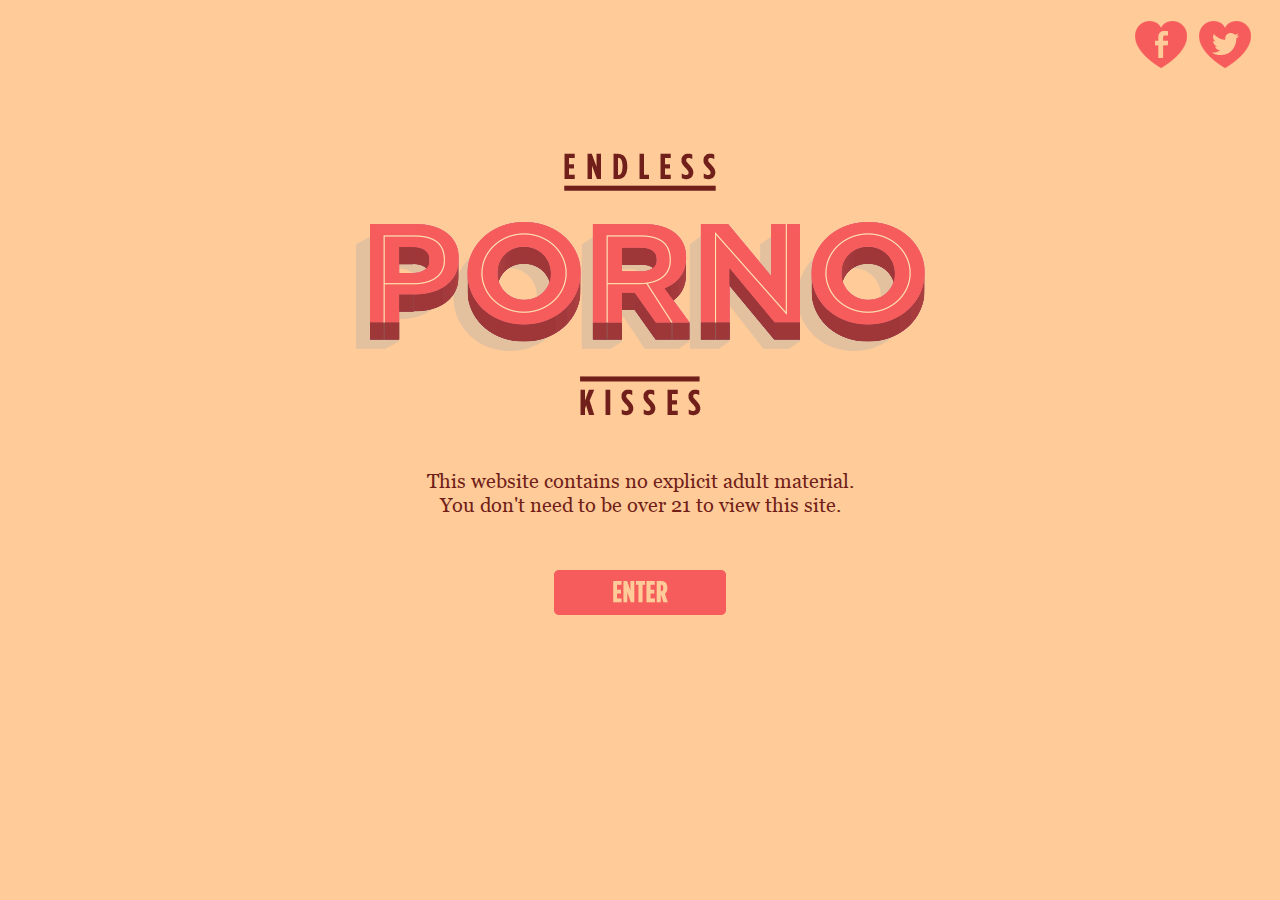
<file: index.html>
<!DOCTYPE html PUBLIC "-//W3C//DTD HTML 4.01 Transitional//EN"
  "http://www.w3.org/TR/html4/loose.dtd">
<html lang="en">
<head>
  <meta http-equiv="Content-Type" content="text/html; charset=utf-8">
  <title>index</title>
  <meta name="generator" content="TextMate http://macromates.com/">
  <meta name="author" content="Billy Kimble">
  <meta property="og:title" content="Endless Porno Kisses"/>
      <meta property="og:type" content="website"/>
      <meta property="og:url" content="http://www.endlesspornokisses.com"/>
      <meta property="og:image" content="http://endlesspornokisses.com/images/fb-share-pic.jpg"/>
      <meta property="og:site_name" content="Endless Porno Kisses"/>
      <meta property="fb:admins" content="456466787703028"/>
      <meta property="og:description" content="Endless Porno Kisses"/>
                       
  <!-- Date: 2013-01-23 -->
  <script src="http://cdn.jquerytools.org/1.2.7/full/jquery.tools.min.js"></script>
  <link rel="stylesheet" type="text/css" href="stylesheets/ui-lightness/jquery-ui-1.10.0.custom.min.css" />
  <link rel="stylesheet" type="text/css" href="stylesheets/styles.css" />
  <script src="javascripts/application.js"></script>
</head>
<body>
  <div class="content">
    <div class="header_controls">
      <a href="https://twitter.com/share?text=Wow!+Check+out+http%3A%2F%2Fwww.endlesspornokisses.com" target="_blank"><div class="twitter_button"></div></a>
      <script>function fbs_click() {u=location.href;t=document.title;window.open('http://www.facebook.com/sharer.php?u=http%3A%2F%2Fwww.endlesspornokisses.com&t=Endless+Porno+Kisses','sharer','toolbar=0,status=0,width=626,height=436');return false;}</script><a rel="nofollow" href="http://www.facebook.com/share.php?u=<;url>" onclick="return fbs_click()" target="_blank"><div class="fb_button"></div></a>
    </div>
    <div class="container">
      <div class="page_scroll">
        <div id="pages">
          <div class="page">
            <div>
              <img src="images/pkisses_logo.png" />
            </div>
            <div id="text_content">
              This website contains no explicit adult material.<br />
              You don't need to be over 21 to view this site.
            </div>
            <a href="happy.html"><div class="enter_button"></div></a>
          </div>
          <div class="page">
            <div>
              <img src="images/pkisses_logo.png" />
            </div>
            <div id="text_content">
              our way to say
            </div>
            <div id="card">
              <img src="images/pkisses_valentines-card.png" />					
            </div>
          </div>
        </div>
      </div>
    </div>
  </div>
</body>
</html>
</file>
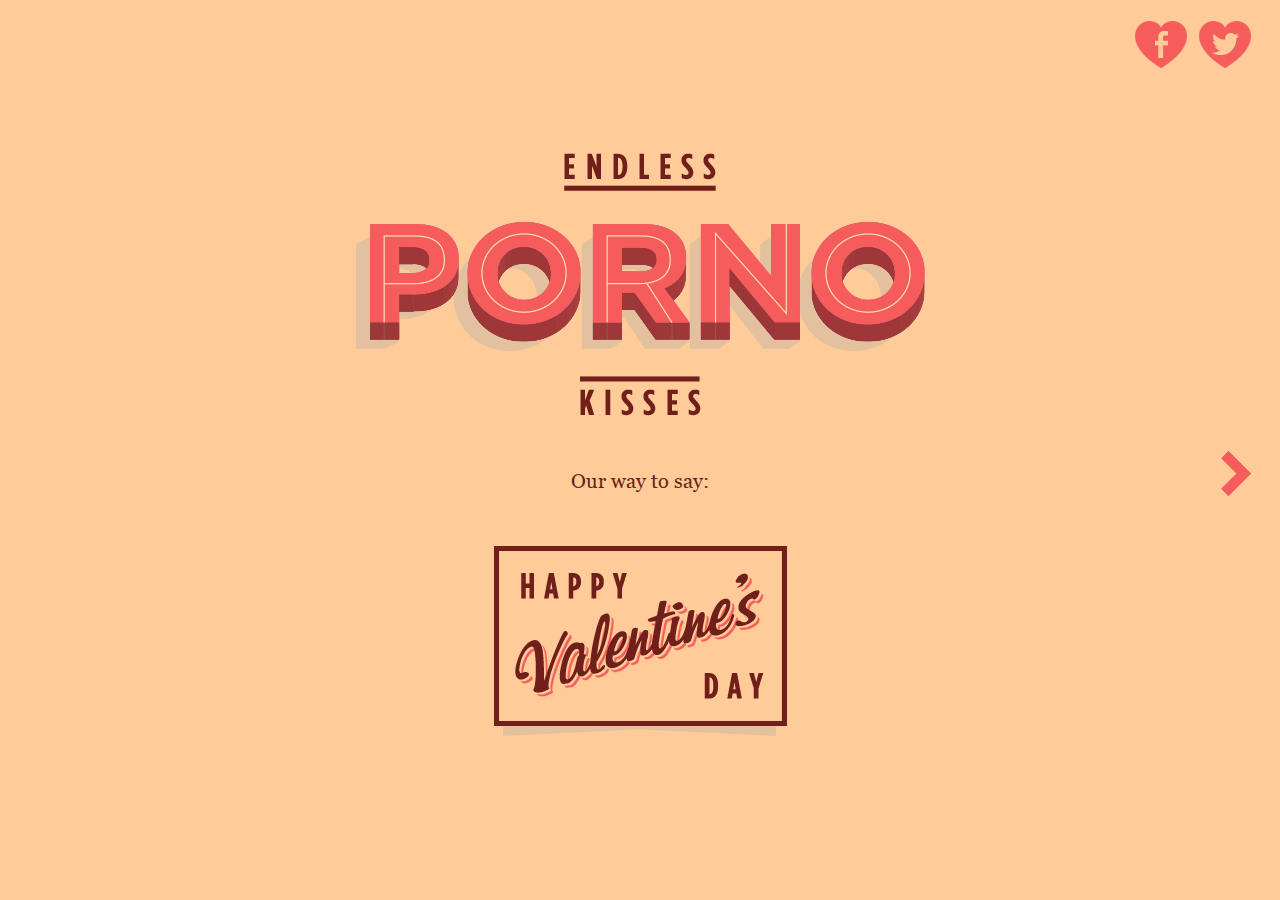
<file: happy.html>
<!DOCTYPE html PUBLIC "-//W3C//DTD HTML 4.01 Transitional//EN"
  "http://www.w3.org/TR/html4/loose.dtd">
<html lang="en">
<head>
  <meta http-equiv="Content-Type" content="text/html; charset=utf-8">
  <title>index</title>
  <meta name="generator" content="TextMate http://macromates.com/">
  <meta name="author" content="Billy Kimble">
  <!-- Date: 2013-01-23 -->
  <script src="http://cdn.jquerytools.org/1.2.7/full/jquery.tools.min.js"></script>
  <link rel="stylesheet" type="text/css" href="stylesheets/ui-lightness/jquery-ui-1.10.0.custom.min.css" />
  <link rel="stylesheet" type="text/css" href="stylesheets/styles.css" />
  <script src="javascripts/application.js"></script>
</head>
<body>
  <div class="content">
    <div class="header_controls">
      <a href="https://twitter.com/share?text=Wow!+Check+out+http%3A%2F%2Fwww.endlesspornokisses.com" target="_blank"><div class="twitter_button"></div></a>
      <script>function fbs_click() {u=location.href;t=document.title;window.open('http://www.facebook.com/sharer.php?u=http%3A%2F%2Fwww.endlesspornokisses.com&t=Endless+Porno+Kisses','sharer','toolbar=0,status=0,width=626,height=436');return false;}</script><a rel="nofollow" href="http://www.facebook.com/share.php?u=<;url>" onclick="return fbs_click()" target="_blank"><div class="fb_button"></div></a>
    </div>
    <span class="right_gutter gutter"><a href="pictures.html"><div class="arrow_right"></div></a></span>    
    <div class="container">
      <div class="page_scroll">
        <div id="pages">
          <div class="page">
            <div>
              <img src="images/pkisses_logo.png" />
            </div>
            <div id="text_content">
              Our way to say:
            </div>

              <img src="images/pkisses_valentines-card.png" />

          </div>
        </div>
      </div>
    </div>
  </div>
</body>
</html>
</file>
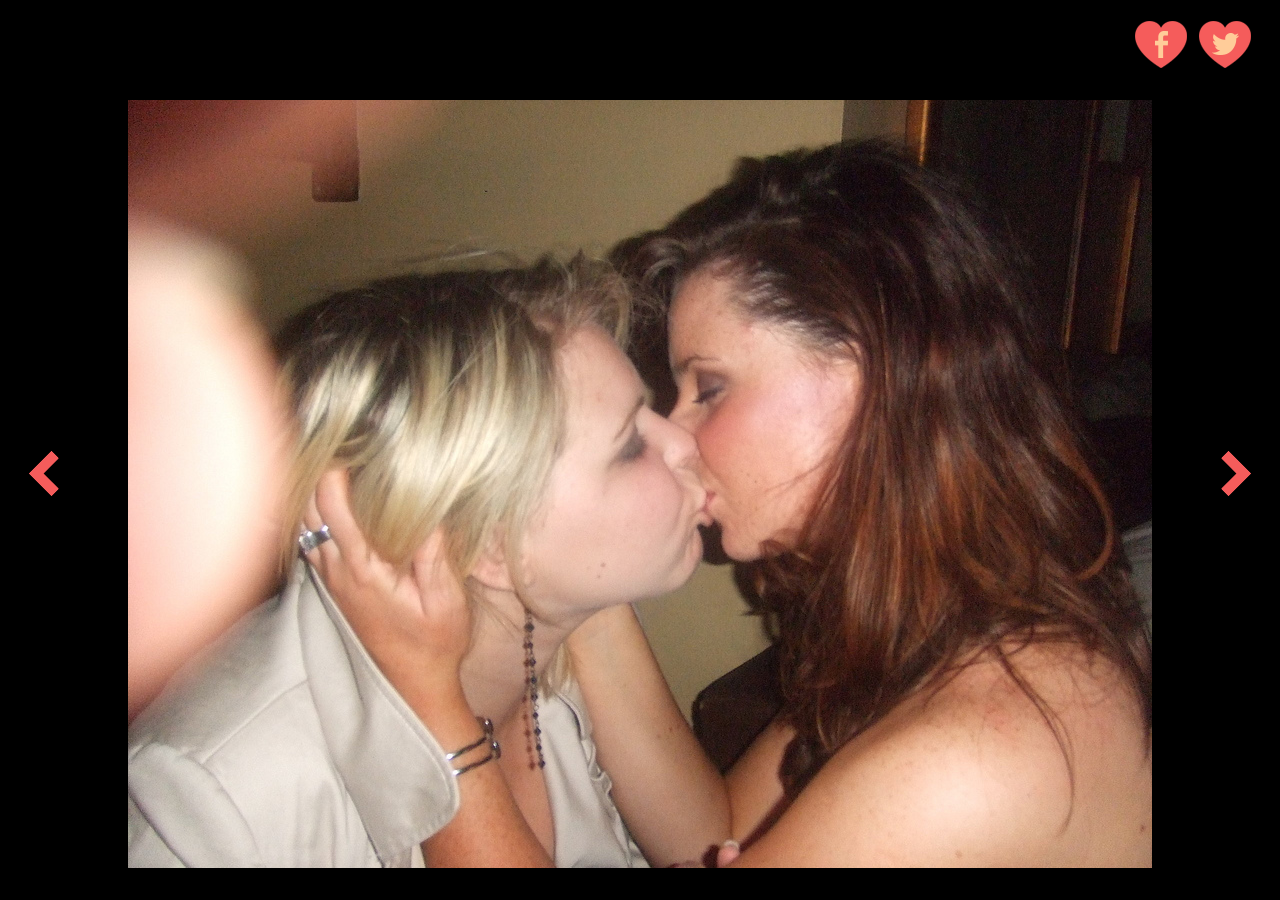
<file: pictures.html>
<!DOCTYPE html PUBLIC "-//W3C//DTD HTML 4.01 Transitional//EN"
  "http://www.w3.org/TR/html4/loose.dtd">
<html lang="en">
<head>
  <meta http-equiv="Content-Type" content="text/html; charset=utf-8">
  <title>index</title>
  <meta name="generator" content="TextMate http://macromates.com/">
  <meta name="author" content="Billy Kimble">
  <!-- Date: 2013-01-23 -->
  <script src="http://cdn.jquerytools.org/1.2.7/full/jquery.tools.min.js"></script>
  <link rel="stylesheet" type="text/css" href="stylesheets/ui-lightness/jquery-ui-1.10.0.custom.min.css" />
  <link rel="stylesheet" type="text/css" href="stylesheets/styles.css" />
  <script src="javascripts/application.js"></script>
</head>
<body class="pictures">
  <div class="content">
    <div class="header_controls">
      <a href="https://twitter.com/share?text=Wow!+Check+out+http%3A%2F%2Fwww.endlesspornokisses.com" target="_blank"><div class="twitter_button"></div></a>
      <script>function fbs_click() {u=location.href;t=document.title;window.open('http://www.facebook.com/sharer.php?u=http%3A%2F%2Fwww.endlesspornokisses.com&t=Endless+Porno+Kisses','sharer','toolbar=0,status=0,width=626,height=436');return false;}</script><a rel="nofollow" href="http://www.facebook.com/share.php?u=<;url>" onclick="return fbs_click()" target="_blank"><div class="fb_button"></div></a>
    </div>
    <span class="left_gutter gutter"><a class="page_prev"><div class="arrow_left"></div></a></span>
    <span class="right_gutter gutter"><a class="page_next"><div class="arrow_right"></div></a></span>
    <div class="container">
      <div class="page_scroll">
        <div id="pages">
          <div class="pic">
            <img src="images/kiss1.jpg" />
          </div>
          <div class="pic">
            <img src="images/kiss1.jpg" />
          </div>

        </div>
      </div>
    </div>
  </div>
</body>
</html>
</file>
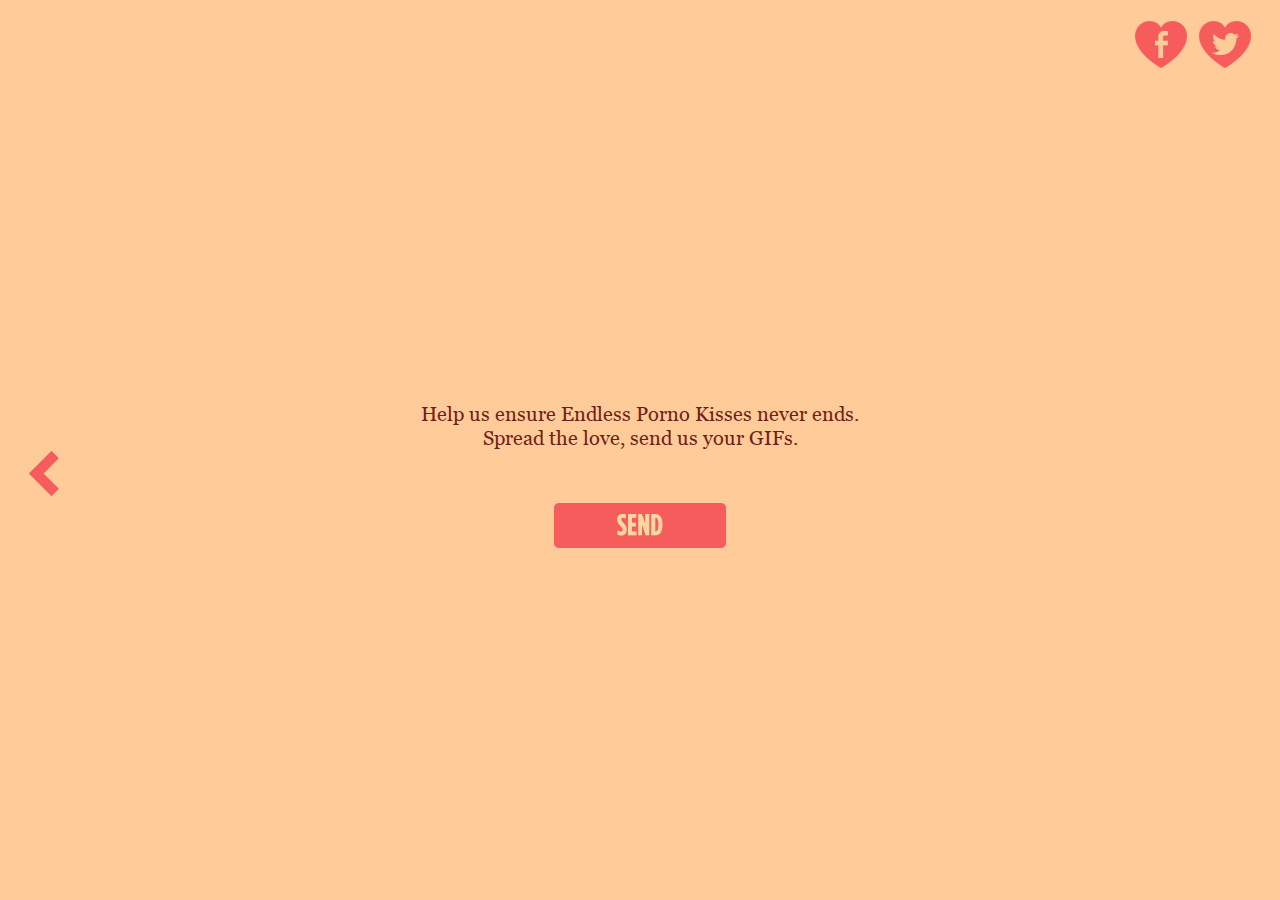
<file: send.html>
<!DOCTYPE html PUBLIC "-//W3C//DTD HTML 4.01 Transitional//EN"
  "http://www.w3.org/TR/html4/loose.dtd">
<html lang="en">
<head>
  <meta http-equiv="Content-Type" content="text/html; charset=utf-8">
  <title>index</title>
  <meta name="generator" content="TextMate http://macromates.com/">
  <meta name="author" content="Billy Kimble">
  <!-- Date: 2013-01-23 -->
  <script src="http://cdn.jquerytools.org/1.2.7/full/jquery.tools.min.js"></script>
  <link rel="stylesheet" type="text/css" href="stylesheets/ui-lightness/jquery-ui-1.10.0.custom.min.css" />
  <link rel="stylesheet" type="text/css" href="stylesheets/styles.css" />
  <script src="javascripts/application.js"></script>
</head>
<body>
  <div class="content">
    <div class="header_controls">
      <a href="https://twitter.com/share?text=Wow!+Check+out+http%3A%2F%2Fwww.endlesspornokisses.com" target="_blank"><div class="twitter_button"></div></a>
      <script>function fbs_click() {u=location.href;t=document.title;window.open('http://www.facebook.com/sharer.php?u=http%3A%2F%2Fwww.endlesspornokisses.com&t=Endless+Porno+Kisses','sharer','toolbar=0,status=0,width=626,height=436');return false;}</script><a rel="nofollow" href="http://www.facebook.com/share.php?u=<;url>" onclick="return fbs_click()" target="_blank"><div class="fb_button"></div></a>
    </div>
    <span class="left_gutter gutter"><a href="pictures.html"><div class="arrow_left"></div></a></span>
    <div class="container">
      <div class="page_scroll">
        <div id="pages">
          <div class="page">
            <div style="height: 200px">
            </div>
            <div id="text_content">
              Help us ensure Endless Porno Kisses never ends.<br />
			  Spread the love, send us your GIFs.
            </div>
            <a href="mailto:someemail@some.com"><div class="send_button"></div></a>
          </div>
        </div>
      </div>
    </div>
  </div>
</body>
</html>
</file>
<file: stylesheets/styles.css>
@font-face {
    font-family: georgia_font;
    src: local(georgia_font), url('../fonts/Georgia.ttf') format('truetype');
}

body {
	background-color: #FC9;
	font-family: georgia_font;
}
body.pictures {
	background-color: #000;
}

#text_content {
  padding-top: 52px;
  padding-bottom: 52px;  
  font-size: 20px;
  color: #721f19;
}
.enter_button {
	margin-left: auto;
	margin-right: auto;
	width: 175px;
	height: 47px;
	background: url('../images/pkisses_button-enter.png');
}
.enter_button_hover {
	background: url('../images/pkisses_button-enter_overlay.png');
}

.send_button {
	margin-left: auto;
	margin-right: auto;
	width: 174px;
	height: 47px;
	background: url('../images/pkisses_button-send.png');
}
.send_button_hover {
	background: url('../images/pkisses_button-send_overlay.png');
}


.fb_button {
	display: inline;
	float: right;
	width: 54px;
	height: 49px;
	background: url('../images/pkisses_button-facebook.png');	
}
.fb_button_hover {
	background: url('../images/pkisses_button-facebook_overlay.png');
}

.twitter_button {
	display: inline;
	float: right;
	width: 54px;
	height: 49px;
	margin-left: 10px;
	background: url('../images/pkisses_button-twitter.png');
}
.twitter_button_hover {
	background: url('../images/pkisses_button-twitter_overlay.png');
}
.arrow_right {
	width: 32px;
	height: 47px;
	background: url('../images/pkisses_button-arrow_right.png');
}
.arrow_right_hover {
	background: url('../images/pkisses_button-arrow_right_overlay.png');
}
.arrow_left {
	width: 32px;
	height: 47px;
	background: url('../images/pkisses_button-arrow_left.png');
}
.arrow_left_hover {
	background: url('../images/pkisses_button-arrow_left_overlay.png');
}

.gutter {
  margin: 0px;
  padding: 0px;
	z-index: 999;
	width: 32px;
	height: 47px;
	margin-top: 350px;
	position: relative;
}

.left_gutter {
	float: left;
}

.right_gutter {
	float: right;
}

.header_controls {
	margin-top: 20px;
	height: 80px;
	margin-right: auto;
	margin-left: auto;
}

.content {
	margin-left: 20px;
	margin-right: 20px;
}


.container {
	width: 1024px;
	height: 768px;
	margin-left:auto;
	margin-right: auto;
}

.page_scroll {
	position:relative;
	overflow:hidden;
	width: 1024px;
	height:800px;	
	margin-left: auto;
	margin-right: auto;
	text-align:center;
}

.page_scroll div#pages {
	/* this cannot be too large */
	width:20000em;
	position:absolute;

}

div#pages .page  {
	width: 1024px;
	height: 768px;
	float:left;
	padding-top: 50px;
}

div#pages .pic  {
	width: 1024px;
	height: 768px;
	float:left;
}
</file>
